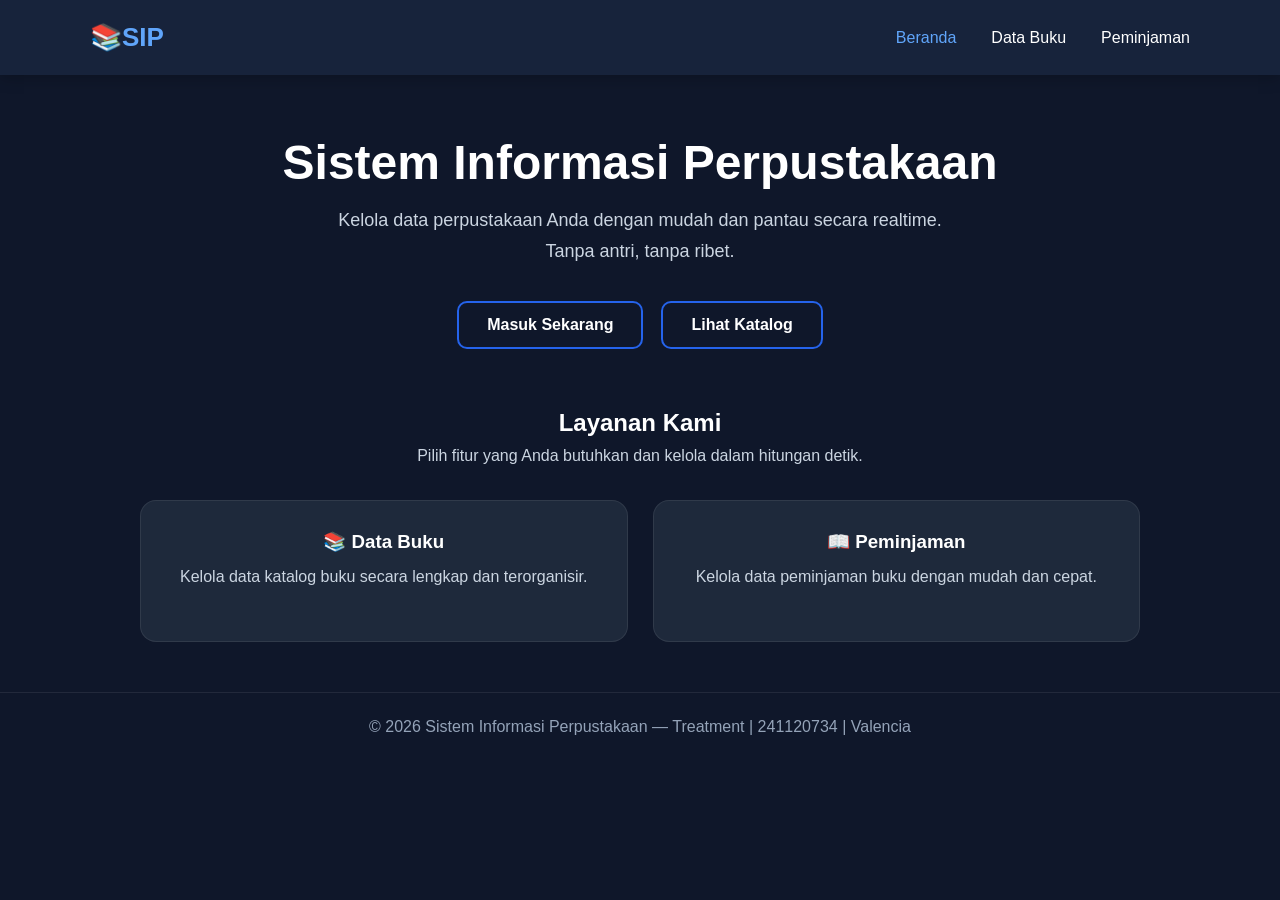
<file: index.html>
<!DOCTYPE html>
<html lang="id">
 
<head>
    <meta charset="UTF-8">
    <meta name="viewport" content="width=device-width, initial-scale=1.0">
    <title>SIP - Sistem Informasi Perpustakaan</title>
    <link rel="stylesheet" href="styles.css">
</head>
 
<body>
 
    <div class="container">
 
        <!-- HEADER / NAVBAR ATAS -->
        <header class="navbar">
            <div class="navbar-inner container">
                <a href="index.html" class="logo"> 📚SIP</a>
                <input type="checkbox" id="nav-toggle" class="nav-toggle">
                <label for="nav-toggle" class="nav-toggle-label">
                    <span></span>
                    <span></span>
                    <span></span>
                </label>
                <nav>
                    <ul class="nav-menu">
                        <li><a href="index.html" class="active">Beranda</a></li>
                        <li><a href="data.html">Data Buku</a></li>
                        <li><a href="pinjam.html">Peminjaman</a></li>
                    </ul>
                </nav>
            </div>
        </header>
        <!-- HERO SECTION -->
        <section class="hero">
            <h1>Sistem Informasi Perpustakaan</h1>
            <p>Kelola data perpustakaan Anda dengan mudah dan pantau secara realtime.<br>Tanpa antri, tanpa ribet.</p>
            <div class="buttons">
                <a href="data.html" class="btn-primary">Masuk Sekarang</a>
                <a href="data.html" class="btn-secondary">Lihat Katalog</a>
            </div>
        </section>
 
        <!-- BAGIAN MENU / LAYANAN -->
        <section class="menu-perpus">
            <h2>Layanan Kami</h2>
            <p>Pilih fitur yang Anda butuhkan dan kelola dalam hitungan detik.</p>
 
            <div class="daftar-menu">
                <a href="data.html" class="kotak-menu">
                    <h3>📚 Data Buku</h3>
                    <p>Kelola data katalog buku secara lengkap dan terorganisir.</p>
                </a>
                <a href="pinjam.html" class="kotak-menu">
                    <h3>📖 Peminjaman</h3>
                    <p>Kelola data peminjaman buku dengan mudah dan cepat.</p>
                </a>
            </div>
        </section>
 
        <!-- FOOTER -->
        <footer>
            <p>&copy; 2026 Sistem Informasi Perpustakaan — Treatment | 241120734 | Valencia</p>
        </footer>
 
    </div>
 
</body>
 
</html>
</file>
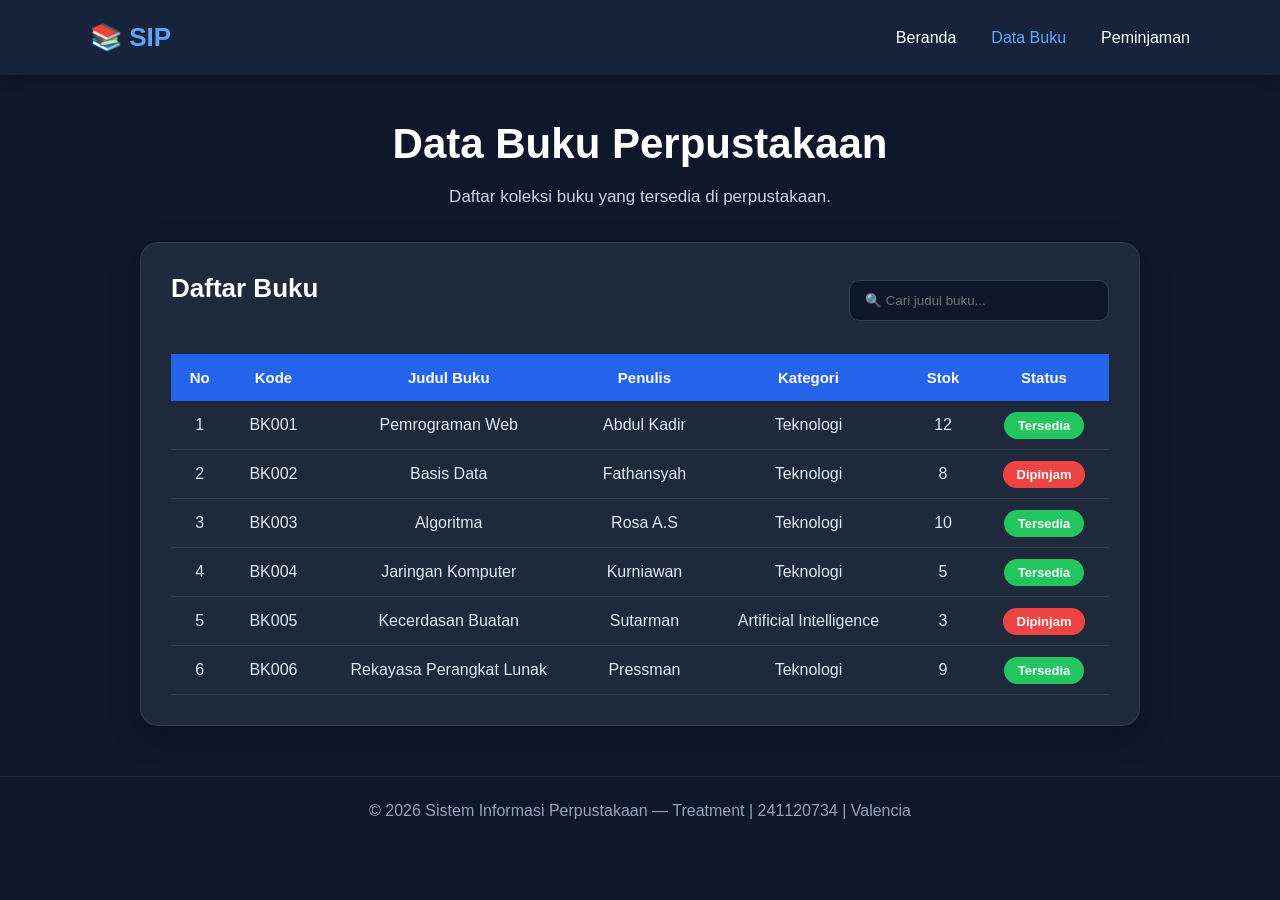
<file: data.html>
<!DOCTYPE html>
<html lang="id">

<head>
    <meta charset="UTF-8">
    <meta name="viewport" content="width=device-width, initial-scale=1.0">
    <title>Data Buku - SIP</title>

    <link rel="stylesheet" href="styles.css">
</head>

<body>

    <!-- ================= NAVBAR ================= -->

    <header class="navbar">

        <div class="navbar-inner">

            <a href="index.html" class="logo">
                📚 SIP
            </a>

            <input type="checkbox" id="nav-toggle" class="nav-toggle">

            <label for="nav-toggle" class="nav-toggle-label">
                <span></span>
                <span></span>
                <span></span>
            </label>

            <nav>

                <ul class="nav-menu">

                    <li><a href="index.html">Beranda</a></li>

                    <li><a href="data.html" class="active">
                        Data Buku
                    </a></li>

                    <li><a href="pinjam.html">
                        Peminjaman
                    </a></li>

                </ul>

            </nav>

        </div>

    </header>

    <!-- ================= HERO ================= -->

    <section class="hero halaman">

        <h1>Data Buku Perpustakaan</h1>

        <p>
            Daftar koleksi buku yang tersedia di
            perpustakaan.
        </p>

    </section>

    <!-- ================= TABEL ================= -->

    <section class="card-table">

        <div class="table-header">

            <h2>Daftar Buku</h2>

            <input
                type="text"
                id="cariBuku"
                placeholder="🔍 Cari judul buku...">

        </div>

        <table>

            <thead>

                <tr>

                    <th>No</th>
                    <th>Kode</th>
                    <th>Judul Buku</th>
                    <th>Penulis</th>
                    <th>Kategori</th>
                    <th>Stok</th>
                    <th>Status</th>

                </tr>

            </thead>

            <tbody id="tbodyBuku">

                <tr>
                    <td>1</td>
                    <td>BK001</td>
                    <td>Pemrograman Web</td>
                    <td>Abdul Kadir</td>
                    <td>Teknologi</td>
                    <td>12</td>
                    <td><span class="status tersedia">Tersedia</span></td>
                </tr>

                <tr>
                    <td>2</td>
                    <td>BK002</td>
                    <td>Basis Data</td>
                    <td>Fathansyah</td>
                    <td>Teknologi</td>
                    <td>8</td>
                    <td><span class="status dipinjam">Dipinjam</span></td>
                </tr>

                <tr>
                    <td>3</td>
                    <td>BK003</td>
                    <td>Algoritma</td>
                    <td>Rosa A.S</td>
                    <td>Teknologi</td>
                    <td>10</td>
                    <td><span class="status tersedia">Tersedia</span></td>
                </tr>

                <tr>
                    <td>4</td>
                    <td>BK004</td>
                    <td>Jaringan Komputer</td>
                    <td>Kurniawan</td>
                    <td>Teknologi</td>
                    <td>5</td>
                    <td><span class="status tersedia">Tersedia</span></td>
                </tr>

                <tr>
                    <td>5</td>
                    <td>BK005</td>
                    <td>Kecerdasan Buatan</td>
                    <td>Sutarman</td>
                    <td>Artificial Intelligence</td>
                    <td>3</td>
                    <td><span class="status dipinjam">Dipinjam</span></td>
                </tr>

                <tr>
                    <td>6</td>
                    <td>BK006</td>
                    <td>Rekayasa Perangkat Lunak</td>
                    <td>Pressman</td>
                    <td>Teknologi</td>
                    <td>9</td>
                    <td><span class="status tersedia">Tersedia</span></td>
                </tr>

            </tbody>

        </table>

    </section>

    <!-- ================= FOOTER ================= -->

    <footer>
        <p>&copy; 2026 Sistem Informasi Perpustakaan — Treatment | 241120734 | Valencia</p>
    </footer>

    <script src="script.js"></script>

</body>

</html>
</file>
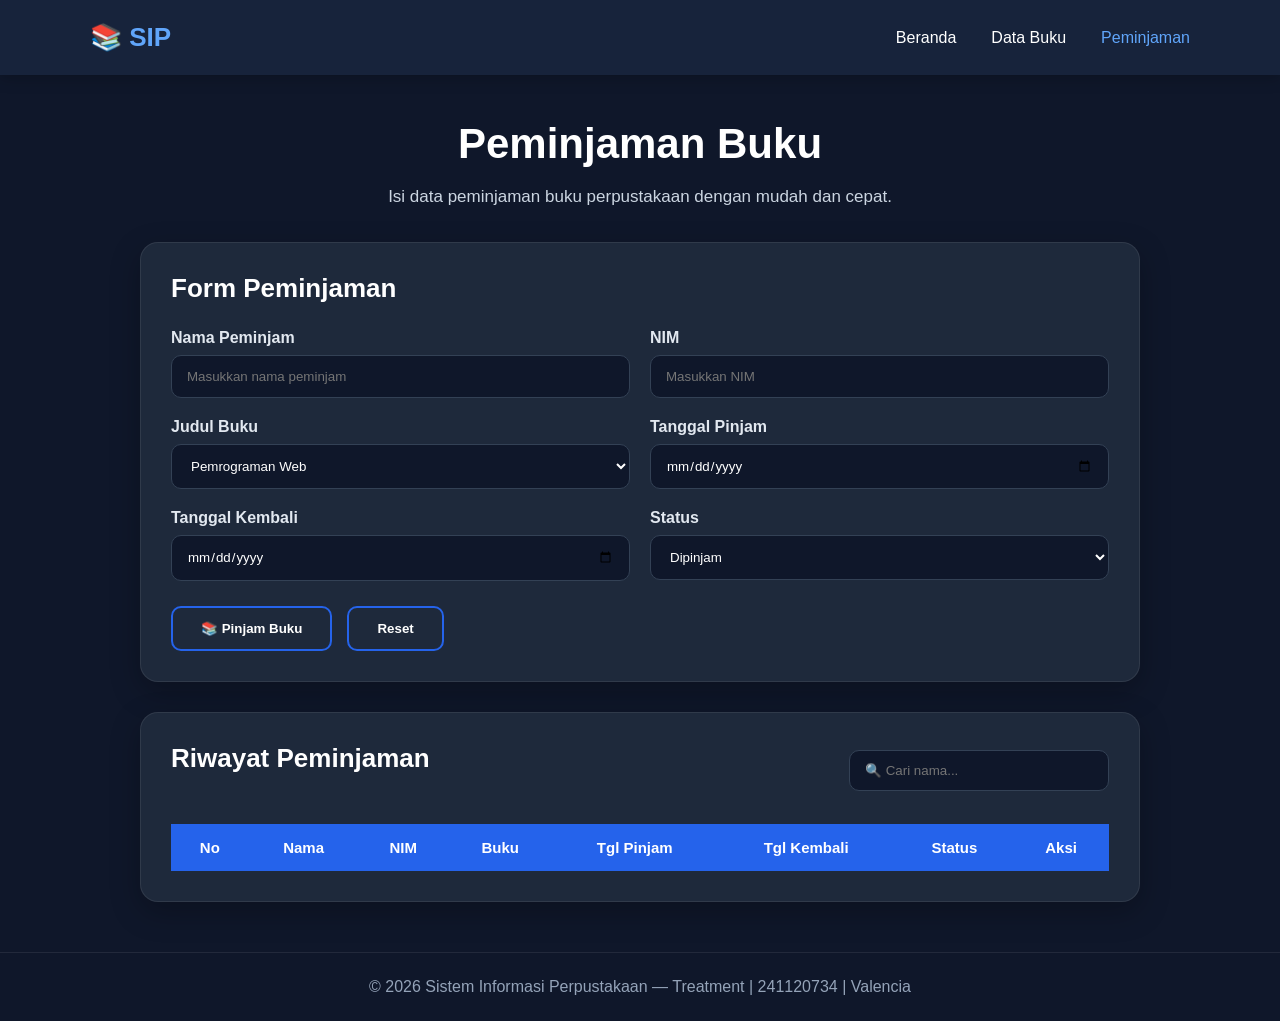
<file: pinjam.html>
<!DOCTYPE html>
<html lang="id">

<head>
    <meta charset="UTF-8">
    <meta name="viewport" content="width=device-width, initial-scale=1.0">
    <title>Peminjaman Buku - SIP</title>

    <link rel="stylesheet" href="styles.css">
</head>

<body>

    <!-- ================= NAVBAR ================= -->

    <header class="navbar">

        <div class="navbar-inner">

            <a href="index.html" class="logo">
                📚 SIP
            </a>

            <input type="checkbox" id="nav-toggle" class="nav-toggle">

            <label for="nav-toggle" class="nav-toggle-label">
                <span></span>
                <span></span>
                <span></span>
            </label>

            <nav>

                <ul class="nav-menu">

                    <li><a href="index.html">Beranda</a></li>

                    <li><a href="data.html">Data Buku</a></li>

                    <li><a href="pinjam.html" class="active">
                        Peminjaman
                    </a></li>

                </ul>

            </nav>

        </div>

    </header>

    <!-- ================= HERO ================= -->

    <section class="hero halaman">

        <h1>Peminjaman Buku</h1>

        <p>
            Isi data peminjaman buku perpustakaan dengan mudah dan cepat.
        </p>

    </section>

    <!-- ================= FORM ================= -->

    <section class="card-form">

        <h2>Form Peminjaman</h2>

        <form id="formPinjam">

            <div class="grid-2">

                <div class="form-group">
                    <label>Nama Peminjam</label>
                    <input type="text" id="nama" placeholder="Masukkan nama peminjam" required>
                </div>

                <div class="form-group">
                    <label>NIM</label>
                    <input type="text" id="nim" placeholder="Masukkan NIM" required>
                </div>

                <div class="form-group">
                    <label>Judul Buku</label>

                    <select id="buku">

                        <option>Pemrograman Web</option>
                        <option>Basis Data</option>
                        <option>Algoritma</option>
                        <option>Jaringan Komputer</option>
                        <option>Kecerdasan Buatan</option>
                        <option>Rekayasa Perangkat Lunak</option>

                    </select>

                </div>

                <div class="form-group">
                    <label>Tanggal Pinjam</label>
                    <input type="date" id="tglPinjam" required>
                </div>

                <div class="form-group">
                    <label>Tanggal Kembali</label>
                    <input type="date" id="tglKembali" required>
                </div>

                <div class="form-group">
                    <label>Status</label>
                    <select id="status">
                        <option>Dipinjam</option>
                        <option>Dikembalikan</option>
                    </select>

                </div>

            </div>

            <div class="button-group">

                <button type="submit" class="btn-primary">
                    📚 Pinjam Buku
                </button>

                <button type="reset" class="btn-secondary">
                    Reset
                </button>

            </div>

        </form>

    </section>

    <!-- ================= RIWAYAT ================= -->

    <section class="card-table">

        <div class="table-header">

            <h2>Riwayat Peminjaman</h2>

            <input type="text"
                   id="cariPinjam"
                   placeholder="🔍 Cari nama...">

        </div>

        <table>

            <thead>
            <tr>
                <th>No</th>
                <th>Nama</th>
                <th>NIM</th>
                <th>Buku</th>
                <th>Tgl Pinjam</th>
                <th>Tgl Kembali</th>
                <th>Status</th>
                <th>Aksi</th>
            </tr>
            </thead>

            <tbody id="tbodyPinjam">
            </tbody>

        </table>

    </section>

    <!-- ================= FOOTER ================= -->

    <footer>
        <p>&copy; 2026 Sistem Informasi Perpustakaan — Treatment | 241120734 | Valencia</p>
    </footer>

    <script src="script.js"></script>

</body>

</html>
</file>
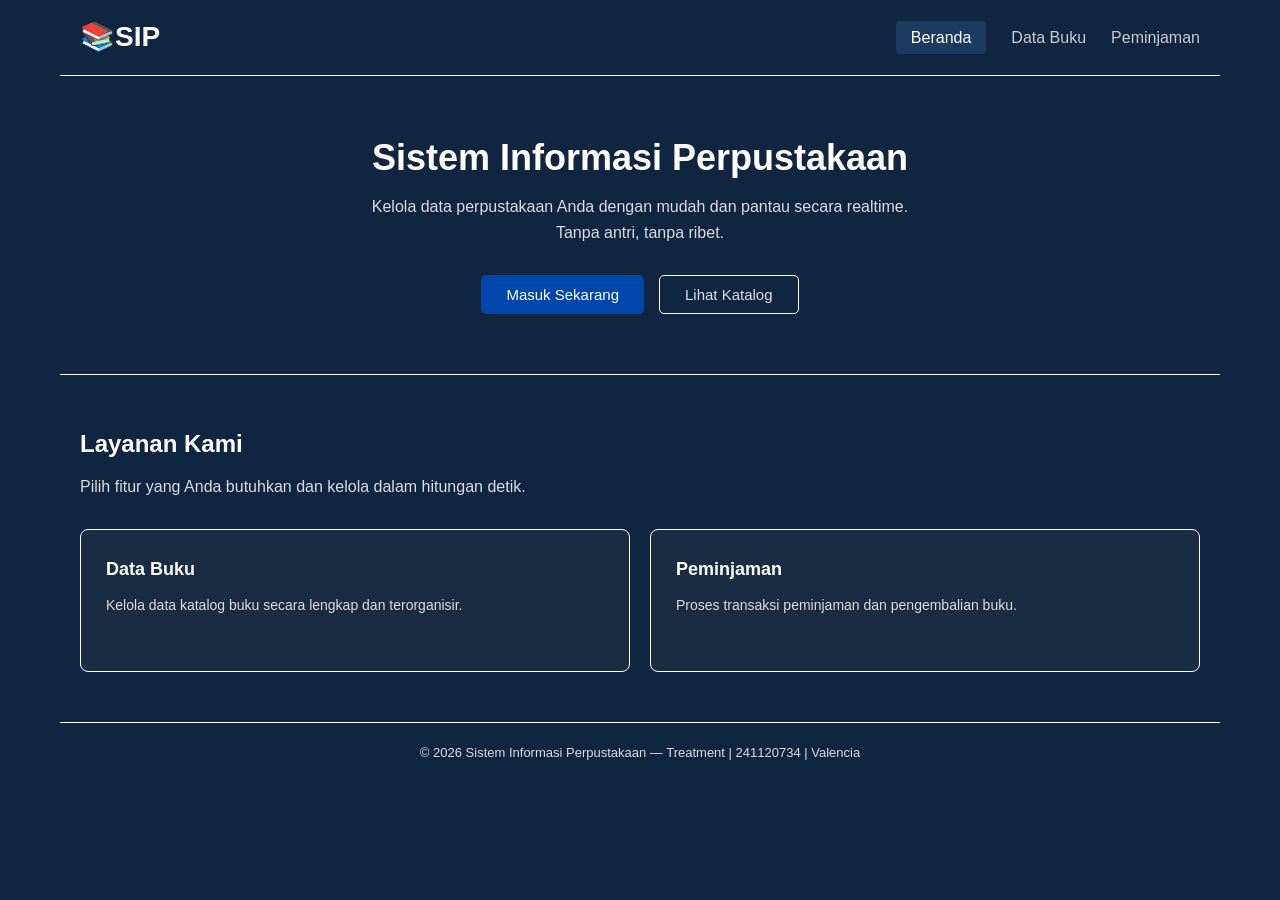
<file: OneDrive - mikroskil.ac.id/Matkul Sem4/WEB/Treatment/perpus.html>
<!DOCTYPE html>
<html lang="id">

<head>
    <meta charset="UTF-8">
    <meta name="viewport" content="width=device-width, initial-scale=1.0">
    <title>SIP - Sistem Informasi Perpustakaan</title>
    <link rel="stylesheet" href="css/stylesss.css">
</head>

<body>

    <div class="container">

        <!-- HEADER / NAVBAR ATAS -->
        <header class="navbar">
            <div class="navbar-inner container">
                <a href="perpus.html" class="logo"> 📚SIP</a>
                <input type="checkbox" id="nav-toggle" class="nav-toggle">
                <label for="nav-toggle" class="nav-toggle-label">
                    <span></span>
                    <span></span>
                    <span></span>
                </label>
                <nav>
                    <ul class="nav-menu">
                        <li><a href="perpus.html" class="active">Beranda</a></li>
                        <li><a href="data.html">Data Buku</a></li>
                        <li><a href="pinjam.html">Peminjaman</a></li>
                    </ul>
                </nav>
            </div>
        </header>
        <!-- HERO SECTION -->
        <section class="hero">
            <h1>Sistem Informasi Perpustakaan</h1>
            <p>Kelola data perpustakaan Anda dengan mudah dan pantau secara realtime.<br>Tanpa antri, tanpa ribet.</p>
            <div class="buttons">
                <button class="btn-primary">Masuk Sekarang</button>
                <button class="btn-secondary">Lihat Katalog</button>
            </div>
        </section>

        <!-- BAGIAN MENU / LAYANAN -->
        <section class="menu-perpus">
            <h2>Layanan Kami</h2>
            <p>Pilih fitur yang Anda butuhkan dan kelola dalam hitungan detik.</p>

            <div class="daftar-menu">
                <div class="kotak-menu">
                    <h3>Data Buku</h3>
                    <p>Kelola data katalog buku secara lengkap dan terorganisir.</p>
                </div>
                <div class="kotak-menu">
                    <h3>Peminjaman</h3>
                    <p>Proses transaksi peminjaman dan pengembalian buku.</p>
                </div>
            </div>
        </section>

        <!-- FOOTER -->
        <footer>
            <p>&copy; 2026 Sistem Informasi Perpustakaan — Treatment | 241120734 | Valencia</p>
        </footer>

    </div>

</body>

</html>
</file>
<file: styles.css>
/* ===========================
   RESET
=========================== */

*{
    margin:0;
    padding:0;
    box-sizing:border-box;
    font-family:'Segoe UI',sans-serif;
}

body{
    background:#0f172a;
    color:#fff;
    min-height:100vh;
}

a{
    text-decoration:none;
    color:white;
}

ul{
    list-style:none;
}

/* ===========================
   NAVBAR
=========================== */

.navbar{

    width:100%;
    background:#17233b;
    position:sticky;
    top:0;
    z-index:999;
    box-shadow:0 2px 15px rgba(0,0,0,.25);

}

.navbar-inner{

    width:90%;
    max-width:1100px;
    margin:auto;

    display:flex;
    justify-content:space-between;
    align-items:center;

    height:75px;

}

.logo{

    font-size:26px;
    font-weight:bold;
    color:#60a5fa;

}

.nav-menu{

    display:flex;
    gap:35px;

}

.nav-menu li a{

    color:white;
    font-weight:500;
    transition:.3s;

}

.nav-menu li a:hover,
.nav-menu li a.active{

    color:#60a5fa;

}

/* ===========================
   HAMBURGER
=========================== */

.nav-toggle{

    display:none;

}

.nav-toggle-label{

    display:none;
    flex-direction:column;
    cursor:pointer;
    gap:5px;

}

.nav-toggle-label span{

    width:26px;
    height:3px;
    background:white;
    border-radius:5px;

}

/* ===========================
   HERO
=========================== */

.hero{

    width:90%;
    max-width:1000px;

    margin:60px auto;

    text-align:center;

}

.hero h1{

    font-size:48px;
    margin-bottom:15px;

}

.hero p{

    color:#cbd5e1;
    font-size:18px;
    line-height:1.7;

}

.hero.halaman{

    margin:45px auto 30px;

}

.hero.halaman h1{

    font-size:42px;

}

.hero.halaman p{

    font-size:17px;
    margin-top:8px;

}

/* ===========================
   BUTTON
=========================== */

.buttons{

    margin-top:35px;

    display:flex;
    justify-content:center;
    gap:18px;

}

.btn-primary{

    background:#2563eb;
    color:white;
    padding:13px 28px;
    border:none;
    border-radius:10px;
    cursor:pointer;
    font-weight:600;
    transition:.3s;

}

.btn-primary:hover{

    background:#1d4ed8;

}

.btn-secondary{

    background:transparent;
    color:white;
    border:2px solid #2563eb;
    padding:13px 28px;
    border-radius:10px;
    cursor:pointer;
    transition:.3s;

}

.btn-secondary:hover{

    background:#2563eb;

}

.editBtn{

    background:#f59e0b;
    color:white;
    border:none;
    padding:7px 14px;
    border-radius:6px;
    cursor:pointer;
    margin-right:6px;

}

.editBtn:hover{

    background:#d97706;

}

.hapusBtn{

    background:#ef4444;
    color:white;
    border:none;
    padding:7px 14px;
    border-radius:6px;
    cursor:pointer;

}

.hapusBtn:hover{

    background:#dc2626;

}

/* ===========================
   MENU BERANDA
=========================== */

.menu-perpus{

    width:90%;
    max-width:1000px;

    margin:auto;

    text-align:center;

}

.menu-perpus h2{

    margin-bottom:10px;

}

.menu-perpus p{

    color:#cbd5e1;
    margin-bottom:35px;

}

.daftar-menu{

    display:grid;
    grid-template-columns:repeat(auto-fit,minmax(280px,1fr));
    gap:25px;

}

.kotak-menu{

    background:#1e293b;
    padding:30px;
    border-radius:16px;
    border:1px solid rgba(255,255,255,.08);

    transition:.3s;

}

.kotak-menu:hover{

    transform:translateY(-5px);

}

.kotak-menu h3{

    margin-bottom:15px;

}

.kotak-menu p{

    margin-bottom:25px;

}

/* ===========================
   CARD
=========================== */

.card-form,
.card-table{

    width:90%;
    max-width:1000px;

    margin:30px auto;

    background:#1e293b;

    border-radius:18px;

    padding:30px;

    border:1px solid rgba(255,255,255,.08);

    box-shadow:0 10px 30px rgba(0,0,0,.25);

}

.card-form h2,
.card-table h2{

    margin-bottom:25px;

    font-size:26px;

}

/* ===========================
   FORM
=========================== */

.grid-2{

    display:grid;
    grid-template-columns:repeat(2,1fr);
    gap:20px;

}

.form-group{

    display:flex;
    flex-direction:column;

}

.form-group label{

    margin-bottom:8px;
    font-weight:600;
    color:#e2e8f0;

}

.form-group input,
.form-group select,
.form-group textarea{

    width:100%;

    padding:13px 15px;

    border-radius:10px;

    border:1px solid #334155;

    background:#0f172a;

    color:white;

    outline:none;

    transition:.3s;

}

.form-group input:focus,
.form-group select:focus,
.form-group textarea:focus{

    border-color:#3b82f6;
    box-shadow:0 0 0 3px rgba(59,130,246,.15);

}

.form-group textarea{

    resize:none;
    min-height:100px;

}

.button-group{

    margin-top:25px;

    display:flex;
    gap:15px;

}

/* ===========================
   TABLE
=========================== */

.table-header{

    display:flex;
    justify-content:space-between;
    align-items:center;

    margin-bottom:25px;

}

.table-header input{

    width:260px;

    padding:12px 15px;

    border-radius:10px;

    border:1px solid #334155;

    background:#0f172a;

    color:white;

    outline:none;

}

table{

    width:100%;

    border-collapse:collapse;

    overflow:hidden;

}

thead{

    background:#2563eb;

}

th{

    padding:15px;

    text-align:center;

    color:white;

    font-size:15px;

}

td{

    padding:15px;

    text-align:center;

    color:#e2e8f0;

    border-bottom:1px solid rgba(255,255,255,.08);

}

tbody tr{

    transition:.3s;

}

tbody tr:hover{

    background:#273549;

}

/* ===========================
   STATUS
=========================== */

.status{

    padding:6px 14px;

    border-radius:20px;

    font-size:13px;

    font-weight:600;

}

.tersedia{

    background:#22c55e;

    color:white;

}

.dipinjam{

    background:#ef4444;

    color:white;

}

/* ===========================
   FOOTER
=========================== */

footer{

    width:100%;

    text-align:center;

    padding:25px 15px;

    margin-top:50px;

    color:#94a3b8;

    border-top:1px solid rgba(255,255,255,.08);

}

/* ===========================
   RESPONSIVE TABLE
=========================== */

.card-table{

    overflow-x:auto;

}

table{

    min-width:750px;

}

/* ===========================
   RESPONSIVE HP
=========================== */

@media (max-width:768px){

.hero h1{

    font-size:34px;

}

.hero p{

    font-size:15px;

}

.grid-2{

    grid-template-columns:1fr;

}

.button-group{

    flex-direction:column;

}

.button-group button{

    width:100%;

}

.table-header{

    flex-direction:column;
    align-items:stretch;
    gap:15px;

}

.table-header input{

    width:100%;

}

.nav-toggle-label{

    display:flex;

}

nav{

    position:absolute;

    top:75px;

    left:0;

    width:100%;

    background:#17233b;

    display:none;

}

.nav-menu{

    flex-direction:column;

    text-align:center;

    gap:0;

}

.nav-menu li{

    border-top:1px solid rgba(255,255,255,.08);

}

.nav-menu li a{

    display:block;

    padding:18px;

}

.nav-toggle:checked ~ nav{

    display:block;

}

}

/* ===========================
   ANIMATION
=========================== */

.card-form,
.card-table,
.kotak-menu{

    transition:.3s ease;

}

.card-form:hover,
.card-table:hover{

    transform:translateY(-3px);

    box-shadow:0 15px 35px rgba(0,0,0,.35);

}

.btn-primary,
.btn-secondary{

    background:transparent;
    color:white;
    border:2px solid #2563eb;
    padding:13px 28px;
    border-radius:10px;
    cursor:pointer;
    font-weight:600;
    transition:.3s;

}

.btn-primary:hover,
.btn-secondary:hover{

    background:#2563eb;
    transform:translateY(-2px);

}

input,
select,
textarea{

    transition:.3s;

}

input:hover,
select:hover,
textarea:hover{

    border-color:#3b82f6;

}

/* ===========================
   SCROLLBAR
=========================== */

::-webkit-scrollbar{

    width:8px;
    height:8px;

}

::-webkit-scrollbar-track{

    background:#0f172a;

}

::-webkit-scrollbar-thumb{

    background:#3b82f6;
    border-radius:10px;

}

::-webkit-scrollbar-thumb:hover{

    background:#2563eb;

}
</file>
<file: OneDrive - mikroskil.ac.id/Matkul Sem4/WEB/Treatment/css/stylesss.css>
/* RESET & DASAR */
* {
    margin: 0;
    padding: 0;
    box-sizing: border-box;
    font-family: 'Segoe UI', Tahoma, Geneva, Verdana, sans-serif;
}

body {
    background-color: #0f2540;
    color: #f0e6d2;
    line-height: 1.6;
}

.container {
    max-width: 1200px;
    margin: auto;
    padding: 0 20px;
}

/* HEADER / NAVBAR */
.navbar {
    padding: 15px 0;
    border-bottom: 1px solid #ffffff;
    position: relative;
}

.navbar-inner {
    display: flex;
    justify-content: space-between;
    align-items: center;
}

.logo {
    font-size: 28px;
    font-weight: bold;
    color: #ffffff;
    text-decoration: none;
}

.nav-toggle {
    display: none;
}

.nav-toggle-label {
    display: none;
    cursor: pointer;
    margin-left: auto;
}

.nav-toggle-label span {
    display: block;
    width: 28px;
    height: 3px;
    background-color: #ffffff;
    margin: 5px 0;
    transition: 0.3s;
}

.nav-menu {
    display: flex;
    list-style: none;
}

.nav-menu li a {
    color: #cccccc;
    text-decoration: none;
    margin-left: 25px;
    font-size: 16px;
    transition: all 0.3s ease;
}

.nav-menu li a:hover,
.nav-menu li a.active {
    color: #ffffff;
    background-color: #1a3a60;
    padding: 8px 15px;
    border-radius: 4px;
    transform: translateY(-2px);
}

/* HERO SECTION */
.hero {
    text-align: center;
    padding: 60px 20px;
    border-bottom: 1px solid #ffffff;
}

.hero h1 {
    font-size: 36px;
    margin-bottom: 15px;
    color: #ffffff;
    line-height: 1.2;
}

.hero p {
    font-size: 16px;
    color: #dddddd;
    margin-bottom: 30px;
}

.buttons {
    display: flex;
    justify-content: center;
    gap: 15px;
    flex-wrap: wrap;
}

.btn-primary {
    background-color: #0047ab;
    color: white;
    border: none;
    padding: 10px 25px;
    font-size: 15px;
    border-radius: 5px;
    cursor: pointer;
    transition: 0.3s;
}

.btn-primary:hover {
    background-color: #003580;
    transform: scale(1.05);
}

.btn-secondary {
    background-color: transparent;
    color: #dddddd;
    border: 1px solid #ffffff;
    padding: 10px 25px;
    font-size: 15px;
    border-radius: 5px;
    cursor: pointer;
    transition: 0.3s;
}

.btn-secondary:hover {
    background-color: rgba(255, 255, 255, 0.1);
    color: #fff;
}

/* BAGIAN MENU PERPUS */
.menu-perpus {
    padding: 50px 20px;
}

.menu-perpus h2 {
    font-size: 24px;
    margin-bottom: 10px;
    color: #ffffff;
}

.menu-perpus p {
    color: #dddddd;
    margin-bottom: 30px;
}

.daftar-menu {
    display: grid;
    grid-template-columns: repeat(auto-fit, minmax(280px, 1fr));
    gap: 20px;
}

.kotak-menu {
    background-color: #1a2c42;
    padding: 25px;
    border-radius: 8px;
    border: 1px solid #ffffff;
    transition: 0.3s;
}

.kotak-menu:hover {
    border-color: #0066cc;
    transform: translateY(-5px);
}

.kotak-menu h3 {
    font-size: 18px;
    margin-bottom: 10px;
    color: #ffffff;
}

.kotak-menu p {
    font-size: 14px;
    color: #dddddd;
}

/* FOOTER */
footer {
    text-align: center;
    padding: 20px;
    border-top: 1px solid #ffffff;
    color: #dddddd;
    font-size: 13px;
}

/* RESPONSIVE / MOBILE */
@media (max-width: 768px) {
    .nav-toggle-label {
        display: block;
    }

    .nav-menu {
        position: absolute;
        top: 100%;
        right: 20px;
        background-color: #1a2c42;
        width: 180px;
        flex-direction: column;
        padding: 15px;
        border: 1px solid #ffffff;
        border-radius: 5px;
        display: none;
    }

    .nav-toggle:checked~nav .nav-menu {
        display: flex;
    }

    .nav-menu li a {
        margin: 8px 0;
    }

    .hero h1 {
        font-size: 28px;
    }
}
</file>
